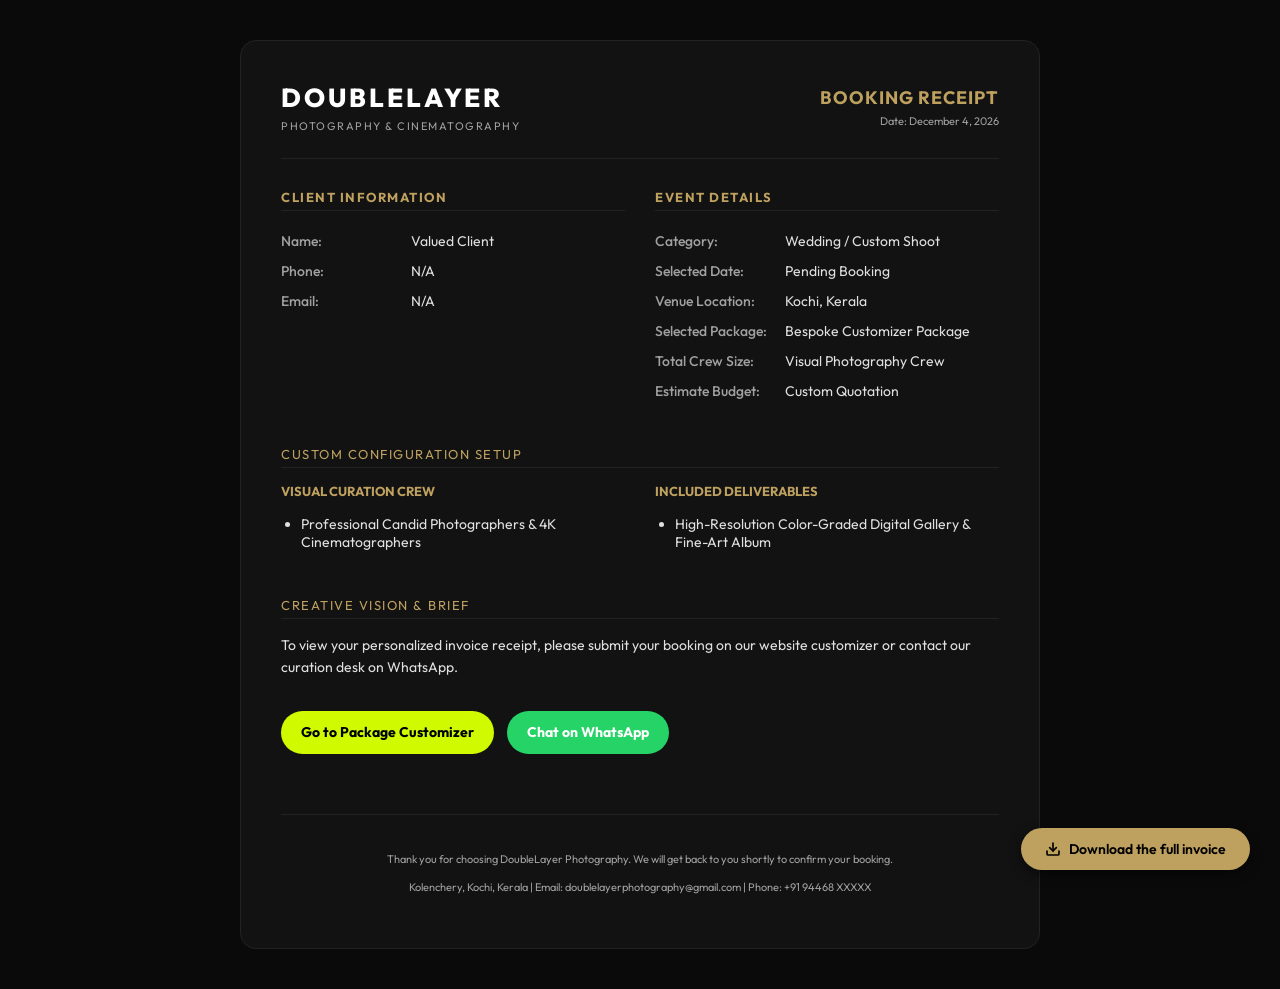
<file: receipt.html>
<!DOCTYPE html>
<html lang="en">
<head>
  <!-- Google tag (gtag.js) -->
  <script async src="https://www.googletagmanager.com/gtag/js?id=G-Y1L8XB8ZXM"></script>
  <script>
    window.dataLayer = window.dataLayer || [];
    function gtag(){dataLayer.push(arguments);}
    gtag('js', new Date());

    gtag('config', 'G-Y1L8XB8ZXM');
  </script>
  <meta charset="UTF-8">
  <meta name="viewport" content="width=device-width, initial-scale=1.0">
  <title>DoubleLayer Photography | Booking Request Receipt</title>
  <meta name="robots" content="noindex, nofollow">
  <!-- Fonts -->
  <link rel="preconnect" href="https://fonts.googleapis.com">
  <link rel="preconnect" href="https://fonts.gstatic.com" crossorigin>
  <link href="https://fonts.googleapis.com/css2?family=Cormorant+Garamond:ital,wght@0,300;0,400;0,600;0,700;1,400&family=Outfit:wght@200;300;400;500;600;700&display=swap" rel="stylesheet">
  
  <style>
    :root {
      --gold-accent: #cffa00; /* Matching website gold accent */
      --gold-muted: #bfa15f;
      --bg-dark: #0a0a0a;
      --bg-card: #121212;
      --text-main: #e0e0e0;
      --text-muted: #a0a0a0;
      --border-color: #222222;
    }

    body {
      font-family: 'Outfit', sans-serif;
      color: var(--text-main);
      background-color: var(--bg-dark);
      margin: 0;
      padding: 0;
      display: flex;
      justify-content: center;
      min-height: 100vh;
    }

    .container {
      width: 100%;
      max-width: 800px;
      margin: 40px 20px;
      background: var(--bg-card);
      border: 1px solid var(--border-color);
      border-radius: 16px;
      padding: 40px;
      box-sizing: border-box;
      position: relative;
    }

    .header {
      display: flex;
      justify-content: space-between;
      align-items: center;
      border-bottom: 1px solid var(--border-color);
      padding-bottom: 25px;
      margin-bottom: 30px;
    }

    .logo-area h1 {
      margin: 0;
      font-family: 'Outfit', sans-serif;
      font-size: 26px;
      font-weight: 800;
      letter-spacing: 3px;
      color: #fff;
    }

    .logo-area p {
      margin: 5px 0 0 0;
      font-size: 11px;
      color: var(--text-muted);
      text-transform: uppercase;
      letter-spacing: 1.5px;
    }

    .invoice-title {
      text-align: right;
    }

    .invoice-title h2 {
      margin: 0;
      font-size: 18px;
      color: var(--gold-muted);
      font-weight: 700;
      text-transform: uppercase;
      letter-spacing: 1px;
    }

    .invoice-title p {
      margin: 5px 0 0 0;
      font-size: 11px;
      color: var(--text-muted);
    }

    .meta-grid {
      display: grid;
      grid-template-columns: 1fr 1fr;
      gap: 30px;
      margin-bottom: 40px;
    }

    .meta-section h3 {
      margin: 0 0 15px 0;
      font-size: 13px;
      text-transform: uppercase;
      letter-spacing: 1.5px;
      color: var(--gold-muted);
      border-bottom: 1px solid var(--border-color);
      padding-bottom: 5px;
    }

    .meta-section table {
      width: 100%;
      border-collapse: collapse;
    }

    .meta-section table td {
      padding: 6px 0;
      font-size: 14px;
      vertical-align: top;
    }

    .meta-section table td.lbl {
      font-weight: 500;
      color: var(--text-muted);
      width: 130px;
    }

    .section-title {
      font-size: 13px;
      text-transform: uppercase;
      letter-spacing: 1.5px;
      color: var(--gold-muted);
      border-bottom: 1px solid var(--border-color);
      padding-bottom: 5px;
      margin: 40px 0 15px 0;
    }

    .setup-grid {
      display: grid;
      grid-template-columns: 1fr 1fr;
      gap: 30px;
    }

    .config-list {
      margin: 0;
      padding-left: 20px;
    }

    .config-list li {
      padding: 6px 0;
      font-size: 14px;
      color: var(--text-main);
    }

    .footer {
      margin-top: 60px;
      border-top: 1px solid var(--border-color);
      padding-top: 25px;
      text-align: center;
      font-size: 11px;
      color: var(--text-muted);
      line-height: 1.6;
    }

    .btn-print {
      position: fixed;
      bottom: 30px;
      right: 30px;
      background: var(--gold-muted);
      color: #000;
      border: none;
      padding: 12px 24px;
      border-radius: 30px;
      font-family: 'Outfit', sans-serif;
      font-size: 14px;
      font-weight: 600;
      cursor: pointer;
      box-shadow: 0 4px 12px rgba(0,0,0,0.5);
      transition: background 0.2s, transform 0.2s;
      z-index: 100;
      display: flex;
      align-items: center;
      gap: 8px;
    }

    .btn-print:hover {
      background: var(--gold-accent);
      transform: translateY(-2px);
    }

    @media print {
      body {
        background-color: #fff;
        color: #111;
      }
      .container {
        border: none;
        padding: 0;
        margin: 0;
        background: #fff;
        max-width: 100%;
      }
      .header {
        border-bottom: 2px solid #bfa15f;
      }
      .logo-area h1, .invoice-title h2 {
        color: #000;
      }
      .logo-area p, .invoice-title p, .meta-section table td.lbl {
        color: #555;
      }
      .meta-section h3, .section-title {
        color: #bfa15f;
        border-bottom: 1px solid #ddd;
      }
      .config-list li {
        color: #111;
      }
      .btn-print {
        display: none;
      }
    }

    @media (max-width: 600px) {
      .meta-grid, .setup-grid {
        grid-template-columns: 1fr;
        gap: 20px;
      }
      .container {
        padding: 20px;
        margin: 20px 10px;
      }
    }
  </style>
</head>
<body>

  <div class="container" id="receipt-container" style="display:none;">
    <div class="header">
      <div class="logo-area">
        <h1>DOUBLELAYER</h1>
        <p>Photography & Cinematography</p>
      </div>
      <div class="invoice-title">
        <h2>BOOKING RECEIPT</h2>
        <p id="receipt-date"></p>
      </div>
    </div>

    <div class="meta-grid">
      <div class="meta-section">
        <h3>Client Information</h3>
        <table>
          <tr><td class="lbl">Name:</td><td id="c-name"></td></tr>
          <tr><td class="lbl">Phone:</td><td id="c-phone"></td></tr>
          <tr><td class="lbl">Email:</td><td id="c-email"></td></tr>
        </table>
      </div>
      <div class="meta-section">
        <h3>Event Details</h3>
        <table>
          <tr><td class="lbl">Category:</td><td id="c-event"></td></tr>
          <tr><td class="lbl">Selected Date:</td><td id="c-date"></td></tr>
          <tr><td class="lbl">Venue Location:</td><td id="c-venue"></td></tr>
          <tr><td class="lbl">Selected Package:</td><td id="c-package"></td></tr>
          <tr><td class="lbl">Total Crew Size:</td><td id="c-crew-count"></td></tr>
          <tr><td class="lbl">Estimate Budget:</td><td id="c-budget"></td></tr>
        </table>
      </div>
    </div>

    <div class="section-title">Custom Configuration Setup</div>
    <div class="setup-grid">
      <div>
        <h4 style="margin: 0 0 10px 0; font-size: 13px; text-transform: uppercase; color: var(--gold-muted);">Visual Curation Crew</h4>
        <ul class="config-list" id="crew-list"></ul>
      </div>
      <div>
        <h4 style="margin: 0 0 10px 0; font-size: 13px; text-transform: uppercase; color: var(--gold-muted);">Included Deliverables</h4>
        <ul class="config-list" id="deliverables-list"></ul>
      </div>
    </div>

    <div id="addons-section" style="display:none;">
      <div class="section-title">Selected Add-ons</div>
      <ul class="config-list" id="addons-list"></ul>
    </div>

    <div id="brief-section" style="display:none;">
      <div class="section-title">Creative Vision & Brief</div>
      <p style="font-size: 14px; line-height: 1.6; color: var(--text-main); margin: 0; white-space: pre-line;" id="c-brief"></p>
    </div>

    <div class="footer">
      <p>Thank you for choosing DoubleLayer Photography. We will get back to you shortly to confirm your booking.</p>
      <p>Kolenchery, Kochi, Kerala | Email: doublelayerphotography@gmail.com | Phone: +91 94468 XXXXX</p>
    </div>
  </div>

  <button class="btn-print" onclick="window.print()">
    <svg xmlns="http://www.w3.org/2000/svg" width="16" height="16" viewBox="0 0 24 24" fill="none" stroke="currentColor" stroke-width="2.5" stroke-linecap="round" stroke-linejoin="round"><path d="M21 15v4a2 2 0 0 1-2 2H5a2 2 0 0 1-2-2v-4"/><polyline points="7 10 12 15 17 10"/><line x1="12" y1="15" x2="12" y2="3"/></svg>
    Download the full invoice
  </button>

  <script>
    function decodeBase64Safe(input) {
      if (!input) return "";
      let base64 = input.replace(/-/g, '+').replace(/_/g, '/');
      while (base64.length % 4 !== 0) {
        base64 += '=';
      }
      try {
        const binaryStr = atob(base64);
        const bytes = new Uint8Array(binaryStr.length);
        for (let i = 0; i < binaryStr.length; i++) {
          bytes[i] = binaryStr.charCodeAt(i);
        }
        return new TextDecoder('utf-8').decode(bytes);
      } catch (e1) {
        try {
          return decodeURIComponent(Array.prototype.map.call(atob(base64), function(c) {
            return '%' + ('00' + c.charCodeAt(0).toString(16)).slice(-2);
          }).join(''));
        } catch (e2) {
          try {
            return decodeURIComponent(escape(atob(base64)));
          } catch (e3) {
            return atob(base64);
          }
        }
      }
    }

    window.addEventListener('DOMContentLoaded', () => {
      const params = new URLSearchParams(window.location.search);
      const base64Data = params.get("data");
      if (base64Data) {
        try {
          // Decode Base64 safely across all browsers (including iOS Safari & macOS)
          const decodedJson = decodeBase64Safe(base64Data);
          const rawData = JSON.parse(decodedJson);

          // Map compressed 1-letter keys back to full descriptive variables
          const details = {
            name: rawData.n,
            phone: rawData.p,
            email: rawData.e,
            location: rawData.l,
            eventText: rawData.c,
            budgetText: rawData.b,
            formattedDate: rawData.d,
            brief: rawData.v,
            crewDetails: rawData.w,
            deliverables: rawData.r,
            addons: rawData.a,
            serviceVal: rawData.s,
            crewCount: rawData.k
          };

          // Apply package-themed color variables dynamically
          if (details.serviceVal && details.serviceVal.includes("silver")) {
            document.documentElement.style.setProperty('--gold-muted', '#8a95a5');
            document.documentElement.style.setProperty('--gold-accent', '#cbd2db');
          } else if (details.serviceVal && details.serviceVal.includes("diamond")) {
            document.documentElement.style.setProperty('--gold-muted', '#0070f3');
            document.documentElement.style.setProperty('--gold-accent', '#00E5FF');
          }

          // Populate client info
          document.getElementById("c-name").textContent = details.name;
          document.getElementById("c-phone").textContent = details.phone;
          document.getElementById("c-email").textContent = details.email;

          // Populate event info
          document.getElementById("c-event").textContent = details.eventText;
          document.getElementById("c-date").textContent = details.formattedDate;
          document.getElementById("c-venue").textContent = details.location;
          
          let displayPackage = "";
          if (details.serviceVal) {
            if (details.serviceVal.includes("-custom")) {
              const basePkg = details.serviceVal.replace("-custom", "").toUpperCase();
              displayPackage = `Custom ${details.eventText} (${basePkg})`;
            } else if (details.serviceVal === "custom" || details.serviceVal.includes("custom-unified")) {
              displayPackage = `Custom ${details.eventText}`;
            } else if (details.serviceVal.includes("standard-unified")) {
              displayPackage = `Standard ${details.eventText}`;
            } else {
              displayPackage = `${details.eventText} (${details.serviceVal.toUpperCase()})`;
            }
          } else {
            displayPackage = "Custom Shoot";
          }
          document.getElementById("c-package").textContent = displayPackage;
          
          const crewCountVal = details.crewCount ? details.crewCount + " Member" + (details.crewCount !== 1 ? "s" : "") : "Default Assignment";
          document.getElementById("c-crew-count").textContent = crewCountVal;
          document.getElementById("c-budget").textContent = details.budgetText;

          // Date generated
          document.getElementById("receipt-date").textContent = "Generated: " + new Date().toLocaleDateString('en-US', { year: 'numeric', month: 'long', day: 'numeric' });

          // Populate Crew list
          const crewUl = document.getElementById("crew-list");
          if (details.crewDetails && details.crewDetails.length > 0) {
            details.crewDetails.forEach(c => {
              const li = document.createElement("li");
              li.textContent = c;
              crewUl.appendChild(li);
            });
          } else {
            const li = document.createElement("li");
            li.textContent = "Default crew selection";
            crewUl.appendChild(li);
          }

          // Populate Deliverables list
          const delivUl = document.getElementById("deliverables-list");
          if (details.deliverables && details.deliverables.length > 0) {
            details.deliverables.forEach(d => {
              const li = document.createElement("li");
              li.textContent = d;
              delivUl.appendChild(li);
            });
          }

          // Populate Add-ons
          if (details.addons && details.addons.length > 0) {
            document.getElementById("addons-section").style.display = "block";
            const addonsUl = document.getElementById("addons-list");
            let hasDefaultStar = false;

            details.addons.forEach(a => {
              const li = document.createElement("li");
              
              // If diamond package, star the default add-ons: "Aerial Drone Cinema" and "AI Instant QR Sharing"
              if (details.serviceVal && details.serviceVal.includes("diamond") && (a === "Aerial Drone Cinema" || a === "AI Instant QR Sharing")) {
                li.innerHTML = `${a}<span style="color:var(--gold-accent); margin-left:3px; font-weight:bold;">*</span>`;
                hasDefaultStar = true;
              } else {
                li.textContent = a;
              }
              addonsUl.appendChild(li);
            });

            if (hasDefaultStar) {
              const starNote = document.createElement("div");
              starNote.style.fontSize = "11px";
              starNote.style.color = "var(--text-muted)";
              starNote.style.marginTop = "10px";
              starNote.style.fontStyle = "italic";
              starNote.textContent = "* Included in the package by default.";
              document.getElementById("addons-section").appendChild(starNote);
            }
          }

          // Populate Brief
          if (details.brief && details.brief !== "No description provided") {
            document.getElementById("brief-section").style.display = "block";
            document.getElementById("c-brief").textContent = details.brief;
          }

          // Show container
          document.getElementById("receipt-container").style.display = "block";

          // Auto-trigger print on desktops
          if (window.innerWidth > 768) {
            setTimeout(() => {
              window.print();
            }, 500);
          }
        } catch (err) {
          console.error("Error parsing receipt data:", err);
          document.getElementById("receipt-container").style.display = "block";
          document.getElementById("c-name").textContent = "Valued Client";
          document.getElementById("c-phone").textContent = "N/A";
          document.getElementById("c-email").textContent = "N/A";
          document.getElementById("c-event").textContent = "Wedding / Custom Shoot";
          document.getElementById("c-date").textContent = "Pending Booking";
          document.getElementById("c-venue").textContent = "Kochi, Kerala";
          document.getElementById("c-package").textContent = "Bespoke Customizer Package";
          document.getElementById("c-crew-count").textContent = "Visual Photography Crew";
          document.getElementById("c-budget").textContent = "Custom Quotation";
          document.getElementById("receipt-date").textContent = "Date: " + new Date().toLocaleDateString('en-US', { year: 'numeric', month: 'long', day: 'numeric' });
          document.getElementById("brief-section").style.display = "block";
          document.getElementById("c-brief").innerHTML = "To view your personalized invoice receipt, please submit your booking on our website customizer or contact our curation desk on WhatsApp.<br><br><a href='https://doublelayerphotography.com/#packages' style='display:inline-block; padding:10px 20px; background:var(--gold-accent); color:#000; text-decoration:none; font-weight:bold; border-radius:30px; margin-top:10px;'>Go to Package Customizer</a> <a href='https://wa.me/919446802570' target='_blank' style='display:inline-block; padding:10px 20px; background:#25D366; color:#fff; text-decoration:none; font-weight:bold; border-radius:30px; margin-top:10px; margin-left:10px;'>Chat on WhatsApp</a>";
        }
      } else {
        // Branded default preview when opened without URL query parameters
        document.getElementById("receipt-container").style.display = "block";
        document.getElementById("c-name").textContent = "Valued Client";
        document.getElementById("c-phone").textContent = "N/A";
        document.getElementById("c-email").textContent = "N/A";
        document.getElementById("c-event").textContent = "Wedding / Custom Shoot";
        document.getElementById("c-date").textContent = "Pending Booking";
        document.getElementById("c-venue").textContent = "Kochi, Kerala";
        document.getElementById("c-package").textContent = "Bespoke Customizer Package";
        document.getElementById("c-crew-count").textContent = "Visual Photography Crew";
        document.getElementById("c-budget").textContent = "Custom Quotation";
        document.getElementById("receipt-date").textContent = "Date: " + new Date().toLocaleDateString('en-US', { year: 'numeric', month: 'long', day: 'numeric' });
        
        const crewUl = document.getElementById("crew-list");
        const li1 = document.createElement("li");
        li1.textContent = "Professional Candid Photographers & 4K Cinematographers";
        crewUl.appendChild(li1);

        const delivUl = document.getElementById("deliverables-list");
        const li2 = document.createElement("li");
        li2.textContent = "High-Resolution Color-Graded Digital Gallery & Fine-Art Album";
        delivUl.appendChild(li2);

        document.getElementById("brief-section").style.display = "block";
        document.getElementById("c-brief").innerHTML = "To view your personalized invoice receipt, please submit your booking on our website customizer or contact our curation desk on WhatsApp.<br><br><a href='https://doublelayerphotography.com/#packages' style='display:inline-block; padding:10px 20px; background:var(--gold-accent); color:#000; text-decoration:none; font-weight:bold; border-radius:30px; margin-top:10px;'>Go to Package Customizer</a> <a href='https://wa.me/919446802570' target='_blank' style='display:inline-block; padding:10px 20px; background:#25D366; color:#fff; text-decoration:none; font-weight:bold; border-radius:30px; margin-top:10px; margin-left:10px;'>Chat on WhatsApp</a>";
      }
    });
  </script>
</body>
</html>
</file>
